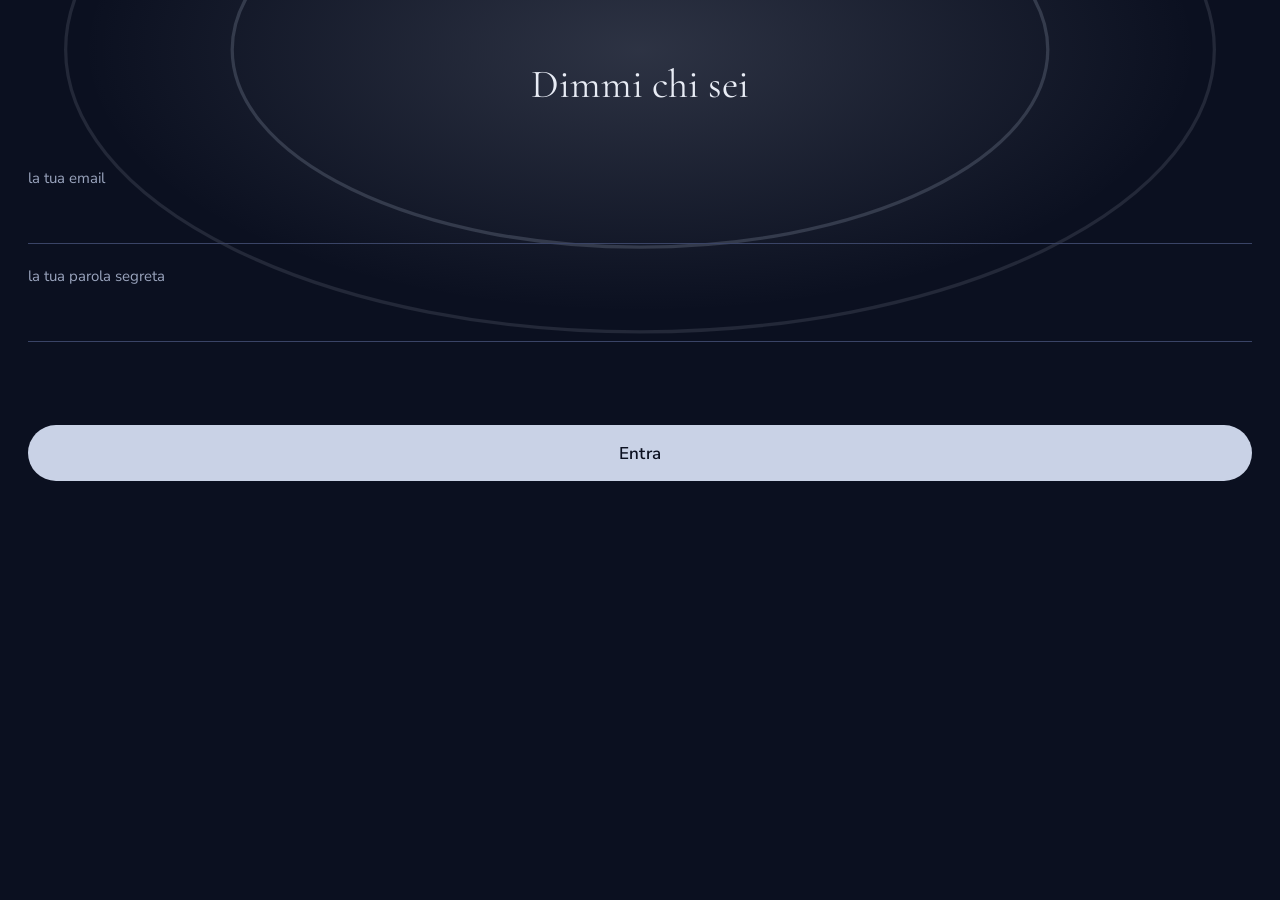
<file: index.html>
<!doctype html>
<html lang="it">
  <head>
    <meta charset="UTF-8" />
    <meta name="viewport" content="width=device-width, initial-scale=1, viewport-fit=cover, interactive-widget=resizes-content" />
    <meta name="theme-color" content="#0B1020" />
    <meta name="apple-mobile-web-app-capable" content="yes" />
    <meta name="apple-mobile-web-app-status-bar-style" content="black" />
    <meta name="apple-mobile-web-app-title" content="Pensatoio" />
    <link rel="preconnect" href="https://fonts.googleapis.com" />
    <link rel="preconnect" href="https://fonts.gstatic.com" crossorigin />
    <link href="https://fonts.googleapis.com/css2?family=Cormorant+Garamond:ital,wght@0,400;0,500;1,400&family=Nunito+Sans:wght@300;400;600&display=swap" rel="stylesheet" />
    <link rel="apple-touch-icon" href="./apple-touch-icon.png" />
    <link rel="icon" href="./icon.svg" />
    <title>Pensatoio</title>
    <script type="module" crossorigin src="./assets/index-C12NQzWV.js"></script>
    <link rel="stylesheet" crossorigin href="./assets/index-D9QVTyZO.css">
  <link rel="manifest" href="./manifest.webmanifest"><script id="vite-plugin-pwa:register-sw" src="./registerSW.js"></script></head>
  <body>
    <div id="root"></div>
  </body>
</html>
</file>
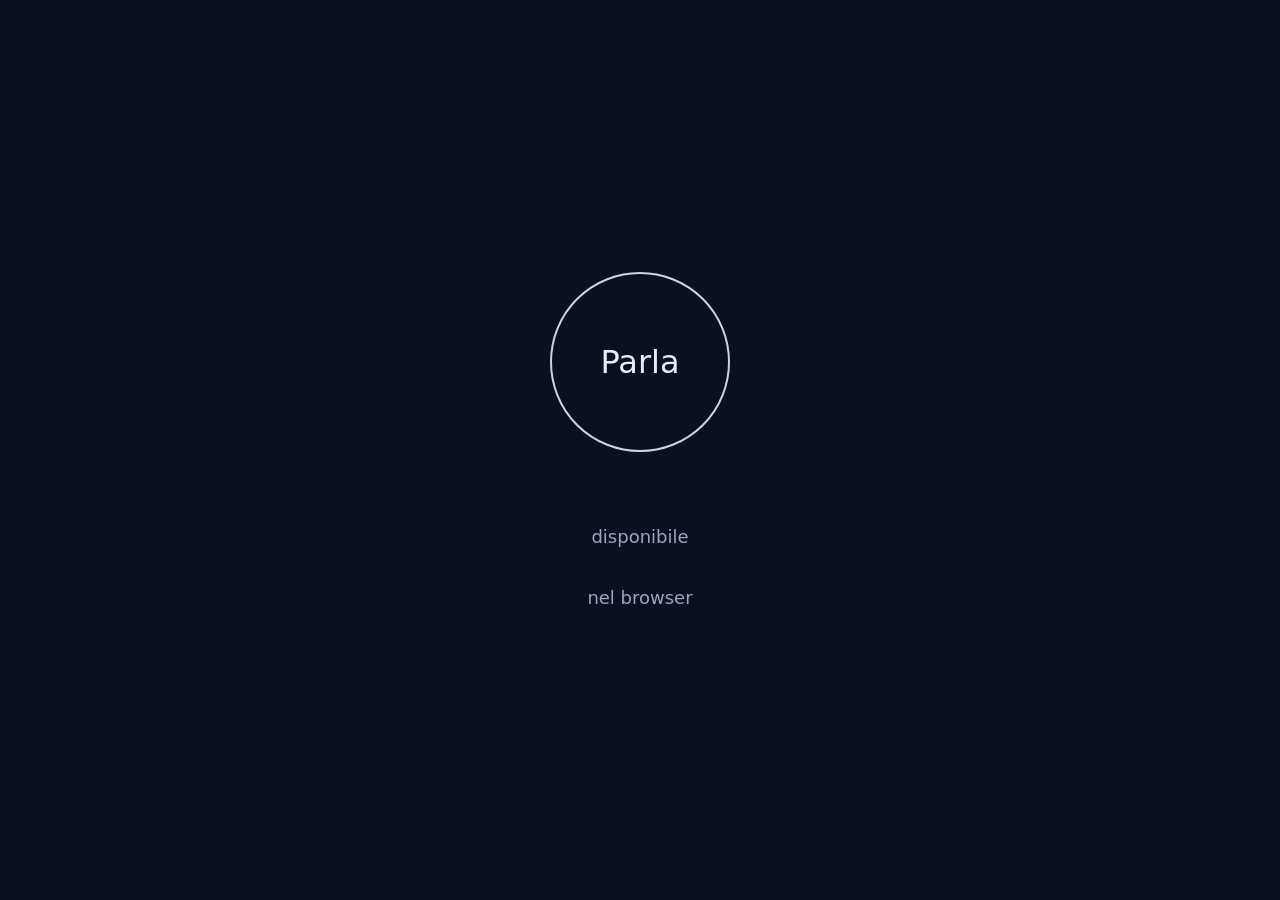
<file: prova-voce.html>
<!doctype html>
<html lang="it">
  <head>
    <meta charset="UTF-8" />
    <meta name="viewport" content="width=device-width, initial-scale=1, viewport-fit=cover" />
    <meta name="theme-color" content="#0B1020" />
    <!-- Niente manifest dell'app: "Aggiungi a Home" deve aprire questa pagina, non l'app -->
    <meta name="apple-mobile-web-app-capable" content="yes" />
    <meta name="apple-mobile-web-app-title" content="Prova voce" />
    <title>Prova voce</title>
    <style>
      html, body { margin: 0; background: #0B1020; color: #E8ECF5; }
      body {
        font-family: -apple-system, system-ui, sans-serif;
        min-height: 100vh;
        display: flex;
        flex-direction: column;
        align-items: center;
        justify-content: center;
        gap: 20px;
        padding: 24px;
        box-sizing: border-box;
        text-align: center;
      }
      button {
        width: 180px;
        height: 180px;
        border-radius: 50%;
        border: 2px solid #C9D2E6;
        background: #0B1020;
        color: #E8ECF5;
        font-size: 32px;
        font-family: inherit;
        -webkit-tap-highlight-color: transparent;
      }
      button:disabled { opacity: 0.4; }
      #frase { font-size: 24px; min-height: 1.4em; margin: 0; }
      .secondario { color: #9AA4BD; font-size: 18px; margin: 0; }
      #eventi { font-size: 15px; line-height: 1.5; max-width: 100%; overflow-wrap: anywhere; }
    </style>
  </head>
  <body>
    <button id="parla" type="button">Parla</button>
    <p id="frase"></p>
    <p id="stato" class="secondario"></p>
    <p id="tempo" class="secondario"></p>
    <p id="modo" class="secondario"></p>
    <p id="eventi" class="secondario"></p>
    <script>
      (function () {
        var bottone = document.getElementById('parla');
        var frase = document.getElementById('frase');
        var stato = document.getElementById('stato');
        var tempo = document.getElementById('tempo');
        var modo = document.getElementById('modo');

        var installata = window.navigator.standalone === true ||
          (window.matchMedia && window.matchMedia('(display-mode: standalone)').matches);
        modo.textContent = installata ? 'installata' : 'nel browser';

        var Riconoscimento = window.SpeechRecognition || window.webkitSpeechRecognition;
        if (!Riconoscimento) {
          stato.textContent = 'non disponibile';
          bottone.disabled = true;
          return;
        }
        stato.textContent = 'disponibile';

        var eventi = document.getElementById('eventi');

        // Una sessione per ogni tocco su "Parla". Gli eventi tardivi di una
        // sessione chiusa finiscono solo nel registro (quelli di una sessione
        // precedente con il suo numero, es. "#1 end 9,2"), non cambiano lo stato.
        var corrente = null;
        var numero = 0;
        var righe = [];

        function secondiDa(s) {
          return ((performance.now() - s.inizio) / 1000).toFixed(1).replace('.', ',');
        }

        function registra(s, nome) {
          var prefisso = corrente === s ? '' : '#' + s.numero + ' ';
          righe.push(prefisso + nome + ' ' + secondiDa(s));
          eventi.textContent = righe.join(' · ');
        }

        function mostraTempo(s) {
          tempo.textContent = secondiDa(s) + ' s';
        }

        function chiudi(s) {
          s.attiva = false;
          clearTimeout(s.timer);
          bottone.textContent = 'Parla';
        }

        function nessunRisultato(s) {
          s.concluso = true;
          mostraTempo(s);
          stato.textContent = 'nessun risultato';
        }

        function interrompi(s) {
          if (!s.attiva) return;
          if (!s.concluso) nessunRisultato(s);
          chiudi(s);
          registra(s, 'abort');
          try { s.rec.abort(); } catch (e) { registra(s, 'abort:' + e.name); }
        }

        function ferma(s) {
          // Secondo tocco su "Ferma": interrompe subito.
          if (s.fermata) {
            interrompi(s);
            return;
          }
          s.fermata = true;
          registra(s, 'stop');
          try { s.rec.stop(); } catch (e) { registra(s, 'stop:' + e.name); }
          // iOS a volte non risponde più: dopo 3 s senza "end" si interrompe.
          s.timer = setTimeout(function () { interrompi(s); }, 3000);
        }

        function parla() {
          var rec = new Riconoscimento();
          rec.lang = 'it-IT';
          rec.continuous = false;
          rec.interimResults = true;
          numero += 1;
          var s = { rec: rec, numero: numero, inizio: performance.now(),
                    attiva: true, concluso: false, fermata: false, timer: null };
          corrente = s;
          righe = [];

          ['audiostart', 'soundstart', 'speechstart', 'speechend', 'soundend', 'audioend']
            .forEach(function (nome) {
              rec.addEventListener(nome, function () { registra(s, nome); });
            });

          rec.onresult = function (event) {
            var parti = [];
            var definitiva = false;
            for (var i = 0; i < event.results.length; i++) {
              var parte = event.results[i][0].transcript;
              if (event.results[i].isFinal) {
                parte += ' (definitiva)';
                definitiva = true;
              }
              parti.push(parte);
            }
            var testo = parti.join(' ');
            registra(s, 'result:' + testo);
            // Anche a sessione chiusa (risultato dopo abort) le parole si vedono.
            if (corrente === s) frase.textContent = testo;
            if (!s.attiva) return;
            if (definitiva) {
              s.concluso = true;
              mostraTempo(s);
              stato.textContent = 'disponibile';
            }
          };
          rec.onnomatch = function () {
            registra(s, 'nomatch');
            if (s.attiva) nessunRisultato(s);
          };
          rec.onerror = function (event) {
            registra(s, 'error:' + event.error);
            if (!s.attiva) return;
            s.concluso = true;
            mostraTempo(s);
            stato.textContent = 'errore: ' + event.error;
          };
          rec.onend = function () {
            registra(s, 'end');
            if (!s.attiva) return;
            if (!s.concluso) nessunRisultato(s);
            chiudi(s);
          };

          frase.textContent = '';
          tempo.textContent = '';
          eventi.textContent = '';
          stato.textContent = 'in ascolto…';
          bottone.textContent = 'Ferma';
          try {
            rec.start();
          } catch (e) {
            registra(s, 'start:' + e.name);
            s.concluso = true;
            mostraTempo(s);
            stato.textContent = 'errore: ' + (e && e.name ? e.name : String(e));
            chiudi(s);
          }
        }

        bottone.addEventListener('click', function () {
          if (corrente && corrente.attiva) {
            ferma(corrente);
          } else {
            parla();
          }
        });
      })();
    </script>
  </body>
</html>
</file>
<file: assets/index-D9QVTyZO.css>
:root{--notte: #0B1020;--testo: #E8ECF5;--secondario: #9AA4BD;--argento: #C9D2E6;--acque: #7A86B8;--bordo: #3A4466;--sasso: #7D87A3}body{margin:0;background:var(--notte);color:var(--testo);font-family:Nunito Sans,system-ui,sans-serif;-webkit-tap-highlight-color:transparent}h1,h2{font-family:Cormorant Garamond,serif;font-weight:400}button,input{font:inherit;color:inherit}a{color:var(--secondario)}:focus-visible{outline:1px solid var(--argento);outline-offset:4px}.pz-nascosto{position:absolute;width:1px;height:1px;margin:-1px;padding:0;border:0;overflow:hidden;clip:rect(0 0 0 0);white-space:nowrap}.pz-schermo{position:relative;min-height:100dvh;box-sizing:border-box;overflow:hidden;display:flex;flex-direction:column;align-items:center;padding:calc(64px + env(safe-area-inset-top)) 28px calc(36px + env(safe-area-inset-bottom))}.pz-schermo>*{position:relative}.pz-schermo>.pz-bacino{position:absolute}.pz-titolo{margin:0;font-family:Cormorant Garamond,serif;font-weight:400;font-size:40px;line-height:1;color:var(--testo);text-align:center}.pz-bottone{width:100%;height:56px;box-sizing:border-box;border-radius:28px;border:0;background:var(--argento);color:var(--notte);font-size:17px;font-weight:600;letter-spacing:.02em;cursor:pointer}@keyframes pz-breathe{0%,to{transform:scale(1)}50%{transform:scale(1.04)}}@keyframes pz-glow{0%,to{opacity:.1}50%{opacity:.28}}@keyframes pz-ring{0%{transform:scale(.7);opacity:.55}to{transform:scale(1.9);opacity:0}}@keyframes pz-flow{0%{stroke-dashoffset:600}to{stroke-dashoffset:0}}@keyframes pz-twinkle{0%,to{opacity:.2}50%{opacity:1}}@keyframes pz-pebble{0%,to{box-shadow:0 0 18px #c9d2e64d}50%{box-shadow:0 0 36px #c9d2e699}}@keyframes pz-ascend{0%{stroke-dashoffset:1;opacity:0}8%{opacity:.7}55%{stroke-dashoffset:0;opacity:.7}85%{opacity:0}to{stroke-dashoffset:0;opacity:0}}@keyframes pz-emerge{0%{transform:translateY(26px);opacity:0}25%{opacity:.9}70%{transform:translateY(0);opacity:.9}to{transform:translateY(10px);opacity:0}}@keyframes pz-rise{0%{transform:translateY(0);opacity:0}20%{opacity:.8}90%{opacity:.5}to{transform:translateY(-180px);opacity:0}}@keyframes pz-ripple{0%{transform:scale(1);opacity:.5}to{transform:scale(2.4);opacity:0}}@keyframes pz-runner{0%{stroke-dashoffset:566}to{stroke-dashoffset:0}}@keyframes pz-sway{0%,to{transform:translate(0)}50%{transform:translate(-22px)}}@keyframes pz-sway-r{0%,to{transform:translate(0)}50%{transform:translate(18px)}}@keyframes pz-scende{0%{stroke-dashoffset:1}to{stroke-dashoffset:0}}.pz-basin{animation:pz-breathe 9s ease-in-out infinite}.pz-basin-2{animation-delay:-4s}.pz-glow{animation:pz-glow 6s ease-in-out infinite}.pz-ring{animation:pz-ring 3.5s ease-out infinite}.pz-ring-2{animation-delay:-1.75s}.pz-thread{stroke-dasharray:140 460;animation:pz-flow 8s linear infinite}.pz-star{animation:pz-twinkle 4.5s ease-in-out infinite}.pz-star-2{animation-delay:-2s}.pz-sel{animation:pz-pebble 4s ease-in-out infinite}.pz-ascend{stroke-dasharray:1 1;animation:pz-ascend 9s ease-in-out infinite}.pz-face{animation:pz-emerge 7s ease-in-out 1 forwards}.pz-rise{animation:pz-rise 9s ease-in-out infinite}.pz-rise-2{animation-delay:-3s}.pz-rise-3{animation-delay:-6s}.pz-ripple{animation:pz-ripple 4s ease-out infinite}.pz-ripple-2{animation-delay:-2s}.pz-runner{stroke-dasharray:36 530;animation:pz-runner 9s linear infinite}.pz-wave{animation:pz-sway 11s ease-in-out infinite}.pz-wave-2{animation:pz-sway-r 14s ease-in-out infinite}.pz-bacino{position:absolute;top:0;right:0;bottom:0;left:0;width:100%;height:100%;pointer-events:none}.pz-pietra{display:inline-flex;flex-direction:column;align-items:center;gap:8px;background:transparent;border:0;padding:0;color:var(--secondario);font-size:12px}button.pz-pietra{cursor:pointer;min-width:44px;min-height:44px;justify-content:center}.pz-pietra-sasso{display:flex;align-items:center;justify-content:center;box-sizing:border-box;border-radius:50%;border:1px solid var(--bordo);color:var(--argento);transition:background-color .6s ease,color .6s ease,border-color .6s ease}.pz-pietra-accesa{color:var(--testo);font-weight:600}.pz-pietra-accesa .pz-pietra-sasso{background:var(--argento);border-color:var(--argento);color:var(--notte);box-shadow:0 0 24px #c9d2e673}.pz-pietra-spenta .pz-pietra-sasso{color:var(--sasso)}.pz-sassolini{width:100%;display:flex;justify-content:space-between;align-items:flex-end}.pz-sassolino{display:flex;flex-direction:column;align-items:center;gap:12px;min-width:44px;min-height:44px;background:transparent;border:0;padding:0;color:var(--secondario);font-size:13px;cursor:pointer}.pz-sassolino[aria-pressed=true]{color:var(--testo);font-weight:600}.pz-sassolino-disco{position:relative;display:block;box-sizing:border-box;border-radius:50%;border:1px solid var(--sasso)}.pz-sassolino[aria-pressed=true] .pz-sassolino-disco{background:var(--argento);border-color:var(--argento);box-shadow:0 0 28px #c9d2e673}.pz-sassolino-onda{position:absolute;top:-1px;right:-1px;bottom:-1px;left:-1px;border-radius:50%;border:1px solid var(--argento)}.pz-sassolini-indicatore{display:inline-flex;gap:4px;color:var(--argento)}.pz-sassolini-indicatore>span{display:block;width:7px;height:7px;border-radius:50%;background:currentColor}.pz-anello{position:relative;width:160px;height:160px;display:flex;align-items:center;justify-content:center;touch-action:none;user-select:none;-webkit-user-select:none}.pz-anello>svg{position:absolute;top:0;right:0;bottom:0;left:0}.pz-anello-tocco{cursor:grab}.pz-anello:focus-within{outline:1px solid var(--argento);outline-offset:6px;border-radius:50%}.pz-anello-arco{transition:stroke-dashoffset 1s linear,opacity 3s ease}.pz-anello-minuti{font-family:Cormorant Garamond,serif;font-size:44px;line-height:1;color:var(--testo)}.pz-anello-frase{margin:0;max-width:110px;font-family:Cormorant Garamond,serif;font-size:22px;line-height:1.2;text-align:center;color:var(--testo)}.pz-login{margin-top:64px;width:100%;display:flex;flex-direction:column;gap:22px}.pz-campo{display:flex;flex-direction:column;gap:8px;font-size:15px;color:var(--secondario)}.pz-campo input{height:48px;box-sizing:border-box;border:0;border-bottom:1px solid var(--bordo);background:transparent;color:var(--testo);font-size:17px;padding:0 2px;border-radius:0}.pz-campo input:focus{outline:none;border-bottom-color:var(--argento)}.pz-login .pz-bottone{margin-top:18px}.pz-login .pz-bottone:disabled{opacity:.5;cursor:default}.pz-riga{margin:0;min-height:1.4em;font-size:15px;text-align:center;color:var(--argento)}.pz-spazio{flex:1}.pz-detta{display:block;margin:48px 0 0;quotes:"«" "»";font-family:Cormorant Garamond,serif;font-style:italic;font-size:22px;line-height:1.35;text-align:center;color:var(--argento);overflow-wrap:anywhere}.pz-detta-piccola{margin:0;font-size:19px;line-height:1.3;color:var(--secondario)}.pz-tondo{flex:none;width:48px;height:48px;box-sizing:border-box;border-radius:50%;border:1px solid var(--bordo);background:transparent;color:var(--secondario);display:flex;align-items:center;justify-content:center;padding:0;cursor:pointer;transition:opacity .6s ease}.pz-tondo-grande{width:64px;height:64px;border-color:var(--argento);color:var(--testo)}.pz-tondo:disabled{opacity:.35;cursor:default}.pz-tondo-vuoto{width:48px;height:48px;flex:none}.pz-link{min-height:44px;padding:0;border:0;background:transparent;color:var(--secondario);font-size:15px;text-align:left;cursor:pointer}.pz-schermo>.pz-impostazioni,.pz-schermo>.pz-lascia-stare{position:absolute;top:calc(12px + env(safe-area-inset-top));right:12px;width:44px;height:44px;border:0;padding:0;background:transparent;color:var(--secondario);display:flex;align-items:center;justify-content:center;cursor:pointer}.pz-dimmi-centro{margin-top:96px;width:100%;display:flex;flex-direction:column;align-items:center;gap:18px}.pz-dimmi-centro.pz-senza-voce{margin-top:140px}.pz-dimmi-voce{position:relative}.pz-microfono{width:96px;height:96px;border-radius:50%;border:0;padding:0;background:var(--argento);color:var(--notte);display:flex;align-items:center;justify-content:center;cursor:pointer;box-shadow:0 0 40px #c9d2e673;transition:opacity .6s ease,box-shadow .6s ease}.pz-microfono[aria-pressed=true]{box-shadow:0 0 56px #c9d2e6b3}.pz-microfono.pz-attenuato{opacity:.3;box-shadow:none;cursor:default}.pz-dimmi-tasto{position:absolute;top:50%;left:calc(100% + 22px);transform:translateY(-50%);border-color:transparent}.pz-dimmi-tastiera{width:100%;display:flex;align-items:center;gap:12px}.pz-dimmi-campo{flex:1;display:flex}.pz-dimmi-campo input{flex:1;min-width:0;height:48px;box-sizing:border-box;border:0;border-bottom:1px solid var(--bordo);border-radius:0;background:transparent;color:var(--testo);font-size:17px;padding:0 2px}.pz-dimmi-campo input:focus{outline:none;border-bottom-color:var(--argento)}.pz-dimmi-centro .pz-riga{min-height:1.4em}.pz-schermo>.pz-lascia-stare{right:auto;left:12px;transition:opacity .6s ease}.pz-lascia-stare:disabled{opacity:.35;cursor:default}.pz-dimmi-detta{width:100%}.pz-dimmi .pz-detta{margin-top:24px}.pz-capito{margin-top:36px;display:flex;align-items:center;gap:18px}.pz-capito-fette{margin:0;padding:0;list-style:none;display:flex;flex-direction:column;gap:10px}.pz-capito-fette li{display:flex;align-items:center;gap:8px;font-size:14px;color:var(--testo)}.pz-capito-fette .pz-pietra-sasso{border-color:var(--argento)}.pz-dimmi-basso{width:100%;display:flex;align-items:center;justify-content:space-between}.pz-dimmi-correggi{margin-top:18px;width:100%;min-height:44px;display:flex}.pz-pietre-titolo{margin:22px 0 0;font-size:36px;line-height:1;color:var(--testo);text-align:center}.pz-pietre-griglia{margin-top:36px;width:100%;display:grid;grid-template-columns:repeat(3,minmax(0,1fr));gap:22px 8px;justify-items:center}.pz-pietre-ricordo{margin:26px 0 0;font-size:13px;color:var(--secondario);text-align:center}.pz-fette-testa{display:flex;flex-direction:column;align-items:center;gap:10px}.pz-fette-nome{margin:0;font-size:34px;line-height:1;color:var(--testo)}.pz-fette-filo{position:relative;margin-top:40px;width:100%}.pz-fette-filo-svg{position:absolute;left:0;top:28px;width:56px;height:calc(100% - 56px);pointer-events:none}.pz-fette-scorre{stroke-dasharray:120 480;animation:pz-flow 9s linear infinite}.pz-fette-righe{position:relative;margin:0;padding:0;list-style:none;display:flex;flex-direction:column;gap:20px}.pz-fetta{width:100%;display:flex;align-items:center;gap:16px;min-height:56px;padding:0;border:0;background:transparent;color:var(--testo);font-size:15px;text-align:left;cursor:pointer}.pz-fetta .pz-pietra-sasso{background:var(--notte)}.pz-fetta .pz-pietra-accesa .pz-pietra-sasso{background:var(--argento)}.pz-fetta[aria-pressed=true] .pz-fetta-nome{font-weight:600}.pz-fetta .pz-sassolini-indicatore{margin-left:auto;color:var(--sasso)}.pz-fetta[aria-pressed=true] .pz-sassolini-indicatore{color:var(--argento)}.pz-domande{align-items:stretch;padding-top:calc(72px + env(safe-area-inset-top))}.pz-domande-testa{display:flex;align-items:center;gap:14px}.pz-domande-categoria{font-family:Cormorant Garamond,serif;font-size:26px;line-height:1.1;color:var(--testo)}.pz-domande-corpo{transition:opacity .5s ease}.pz-domande-titolo{margin:64px 0 0;font-size:40px;line-height:1.1;color:var(--testo)}.pz-domande-titolo:focus{outline:none}.pz-domande-sassi{margin-top:44px}.pz-domande-basso{display:flex;flex-direction:column;align-items:center;gap:22px}.pz-domande-puntini{display:flex;gap:10px}.pz-domande-puntini>span{display:block;width:8px;height:8px;box-sizing:border-box;border-radius:50%;border:1px solid var(--sasso)}.pz-domande-puntini>.pz-pieno{background:var(--argento);border-color:var(--argento)}.pz-link.pz-domande-nonloso{text-align:center;padding:0 12px}.pz-link:disabled{opacity:.35;cursor:default}.pz-domande-filo{stroke-dasharray:1 1;stroke-dashoffset:1;animation:pz-scende .5s ease-in forwards}.pz-domande-scende .pz-domande-corpo{opacity:.3}.pz-bottone:disabled{opacity:.5;cursor:default}.pz-bottone-chiaro{border:1px solid var(--argento);background:transparent;color:var(--testo)}.pz-link-centro{text-align:center;padding:0 12px}.pz-azioni{width:100%;display:flex;flex-direction:column;gap:14px;align-items:center}.pz-resto-pietre{display:flex;gap:14px}.pz-scelta{padding-top:calc(32px + env(safe-area-inset-top))}.pz-proposta{display:flex;flex-direction:column;align-items:center;gap:12px}.pz-scelta-cosa{margin:0;display:flex;flex-direction:column;align-items:center;gap:2px;text-align:center}.pz-scelta-ho{font-size:13px;color:var(--secondario)}.pz-scelta-nome{font-size:15px;color:var(--argento)}.pz-proposta-frase{margin:0;font-size:36px;line-height:1.1;text-align:center;color:var(--testo)}.pz-proposta-frase-lunga{font-size:32px}.pz-perche{display:flex;flex-direction:column;align-items:center;gap:4px;color:var(--secondario)}.pz-perche-icone{display:flex;align-items:center;gap:22px}.pz-perche-voce{display:flex;align-items:center;gap:6px}.pz-perche .pz-sassolini-indicatore{gap:3px}.pz-perche .pz-sassolini-indicatore>span{width:6px;height:6px}.pz-perche-frase{margin:0;font-size:14px;line-height:1.35;text-align:center}.pz-resto{min-height:36px;margin-bottom:16px;display:flex;flex-direction:column;align-items:center;gap:6px}.pz-scelta .pz-azioni{gap:8px}.pz-resto-frase{margin:0;font-size:13px;text-align:center;color:var(--secondario)}@keyframes pz-cloud{0%,to{transform:translateY(0)}50%{transform:translateY(-8px)}}@keyframes pz-wisp{0%{stroke-dashoffset:1;opacity:0}20%{opacity:.6}70%{stroke-dashoffset:0;opacity:.6}to{stroke-dashoffset:0;opacity:0}}@keyframes pz-nuvola-sale{0%{transform:translateY(80px);opacity:0}to{transform:translateY(0);opacity:1}}.pz-wisp{stroke-dasharray:1 1;animation:pz-wisp 8s ease-in-out infinite}.pz-wisp-2{animation-delay:-4s}.pz-durante-etichetta{margin:0;font-size:13px;letter-spacing:.18em;text-transform:uppercase;color:var(--secondario)}.pz-durante-anello{margin-top:22px}.pz-durante-fetta{margin-top:28px;display:flex;align-items:center;gap:14px}.pz-durante-frase{margin:0;font-size:36px;line-height:1;color:var(--testo)}.pz-nuvola-posto{width:100%}.pz-nuvola{width:100%;box-sizing:border-box;border-radius:32px;padding:22px 24px 20px;background:#c9d2e614;border:1px solid rgba(201,210,230,.22);box-shadow:0 0 40px #c9d2e61a;display:flex;flex-direction:column;gap:10px;animation:pz-nuvola-sale 1.6s ease-out backwards,pz-cloud 6s ease-in-out 1.6s infinite;transition:opacity 1.2s ease}.pz-nuvola-via{opacity:0}.pz-nuvola-frase{margin:0;font-family:Cormorant Garamond,serif;font-size:23px;line-height:1.3;color:var(--testo)}.pz-nuvola-piu{margin-top:6px;align-self:flex-start;width:44px;height:44px;box-sizing:border-box;border-radius:50%;border:1px solid var(--argento);background:transparent;color:var(--testo);padding:0;display:flex;align-items:center;justify-content:center;cursor:pointer}.pz-durante-azioni{margin-top:26px}.pz-sovrapposizione{position:fixed;top:0;right:0;bottom:0;left:0;z-index:10;overflow-y:auto;background:var(--notte)}@keyframes pz-settle{0%{transform:translateY(-220px);opacity:0}20%{opacity:.8}90%{opacity:.6}to{transform:translateY(0);opacity:0}}@keyframes pz-scioglie{0%{transform:translateY(0) scale(1);opacity:1}to{transform:translateY(56px) scale(.5);opacity:0}}.pz-settle{animation:pz-settle 9s ease-in-out infinite}.pz-settle-2{animation-delay:-3s}.pz-settle-3{animation-delay:-6s}.pz-chiusura-pietra{margin-top:110px;display:flex}.pz-serena .pz-pietra-sasso{border-color:var(--acque);box-shadow:0 0 28px #c9d2e624}.pz-chiusura-scioglie .pz-chiusura-pietra{animation:pz-scioglie 1.2s ease-in forwards}.pz-chiusura-titolo{margin:26px 0 0;font-size:44px;line-height:1;text-align:center;color:var(--testo)}.pz-chiusura-resto{margin-top:40px;min-height:36px;display:flex;justify-content:center}.pz-chiusura-quando{width:100%}.pz-chiusura-domanda{margin:0 0 22px;font-family:Cormorant Garamond,serif;font-size:26px;text-align:center;color:var(--testo)}.pz-chiusura-dopo{margin-top:40px}@keyframes pz-appare{0%{opacity:0}to{opacity:1}}.pz-volto-etichetta{margin:0;font-family:inherit;font-weight:400;font-size:13px;letter-spacing:.18em;text-transform:uppercase;color:var(--secondario)}.pz-volto-riga{margin:10px 0 0;font-size:15px;color:var(--secondario)}.pz-volto-acqua{margin-top:150px;width:300px;max-width:100%;height:240px;flex:none;border:0;padding:0;background:transparent;cursor:pointer;border-radius:50%}.pz-volto-parola{margin-top:24px;width:100%}.pz-volto-appare{display:flex;flex-direction:column;gap:12px;align-items:center;animation:pz-appare 1.6s ease-out .8s backwards}.pz-volto-contesto{margin:0;font-size:12px;letter-spacing:.16em;text-transform:uppercase;color:var(--secondario);text-align:center}.pz-volto-frase{margin:0;font-family:Cormorant Garamond,serif;font-size:27px;line-height:1.3;text-align:center;color:var(--testo)}.pz-volto-posto{display:block;height:56px}.pz-impostazioni-gruppo{margin-top:96px;width:100%;display:flex;flex-direction:column;align-items:center}.pz-impostazioni-domanda{margin:0;font-size:30px;line-height:1.2;text-align:center;color:var(--testo)}.pz-impostazioni-pietre{margin-top:36px;display:flex;gap:44px}.pz-impostazioni-magica{margin-top:72px;display:flex;align-items:center;gap:18px;color:var(--secondario)}.pz-impostazioni-nome{margin:0;font-family:Cormorant Garamond,serif;font-size:24px;line-height:1.2;color:var(--secondario)}.pz-impostazioni-riga{margin:4px 0 0;font-size:15px;color:var(--secondario)}.pz-impostazioni-bacino{margin-top:28px;min-height:56px;display:flex;align-items:center;gap:18px;padding:0;border:0;background:transparent;cursor:pointer}.pz-impostazioni-bacino .pz-impostazioni-nome{color:var(--testo)}.pz-impostazioni-bacino:disabled{opacity:.35;cursor:default}.pz-riepilogo{height:100dvh;min-height:0;align-items:stretch;padding-top:calc(20px + env(safe-area-inset-top))}.pz-riepilogo-titolo{margin:8px 0 0;font-size:34px;line-height:1;text-align:center;color:var(--testo)}.pz-riepilogo-vuoto{margin:120px 0 0;font-family:Cormorant Garamond,serif;font-size:26px;line-height:1.3;text-align:center;color:var(--argento)}.pz-riepilogo-lista{flex:1 1 auto;min-height:0;margin:20px -28px 0;padding:0 28px 28px;list-style:none;overflow-x:hidden;overflow-y:auto;overscroll-behavior:contain;-webkit-mask-image:linear-gradient(to bottom,#000 calc(100% - 28px),transparent);mask-image:linear-gradient(to bottom,#000 calc(100% - 28px),transparent);display:flex;flex-direction:column;gap:10px}.pz-riepilogo-lista~.pz-riepilogo-spazio{display:none}.pz-riepilogo-riga{position:relative;flex:none}.pz-riepilogo-dietro{position:absolute;top:0;right:0;bottom:0;left:0;display:flex;align-items:center;justify-content:flex-end;padding-right:18px;border-radius:20px;background:#c9d2e614;color:var(--argento);font-size:15px;pointer-events:none}.pz-riepilogo-sopra{position:relative;border-radius:20px;background:var(--notte);touch-action:pan-y;user-select:none;-webkit-user-select:none;-webkit-touch-callout:none;transition:transform .25s ease,opacity .45s ease}.pz-riepilogo-sopra.pz-trascina{transition:none}.pz-riepilogo-testa{width:100%;min-height:72px;display:flex;align-items:center;gap:14px;padding:8px 0;border:0;background:transparent;color:var(--testo);text-align:left;cursor:pointer}.pz-riepilogo-testa .pz-pietra{flex:none}.pz-riepilogo-corpo{min-width:0;flex:1;display:flex;flex-direction:column;gap:3px}.pz-riepilogo-categoria{font-family:Cormorant Garamond,serif;font-size:22px;line-height:1.1;color:var(--testo)}.pz-riepilogo-frase{display:-webkit-box;-webkit-box-orient:vertical;-webkit-line-clamp:2;line-clamp:2;overflow:hidden;font-family:Cormorant Garamond,serif;font-style:italic;font-size:18px;line-height:1.25;color:var(--secondario);overflow-wrap:anywhere}.pz-riepilogo-frase:before{content:"«"}.pz-riepilogo-frase:after{content:"»"}.pz-riepilogo-resto{margin-top:3px;display:flex;flex-wrap:wrap;align-items:center;gap:6px 12px}.pz-riepilogo-pietrine{display:flex;flex-wrap:wrap;gap:6px}.pz-riepilogo-quando{font-size:13px;color:var(--secondario)}.pz-riepilogo-aperta{padding:4px 0 8px 66px;display:flex;flex-direction:column;align-items:flex-start;gap:4px}.pz-riepilogo-fette{width:100%;margin:0;padding:0;list-style:none;display:grid;grid-template-columns:repeat(3,minmax(0,1fr));gap:10px 6px}.pz-riepilogo-fetta{width:100%;min-height:44px;display:flex;flex-direction:column;align-items:center;gap:6px;padding:0;border:0;background:transparent;color:var(--secondario);font-size:12px;line-height:1.2;text-align:center;cursor:pointer}.pz-riepilogo-fetta[aria-pressed=true]{color:var(--testo);font-weight:600}.pz-riepilogo-fetta[aria-disabled=true]{cursor:default}.pz-riepilogo-fetta .pz-pietra-accesa .pz-pietra-sasso{box-shadow:0 0 14px #c9d2e659}.pz-riepilogo-fetta-sasso{position:relative;display:flex}.pz-riepilogo-fatta{opacity:.55}.pz-riepilogo-spunta{position:absolute;right:-4px;bottom:-2px;width:20px;height:20px;box-sizing:border-box;border-radius:50%;border:1px solid var(--argento);background:var(--notte);color:var(--argento);display:flex;align-items:center;justify-content:center}.pz-riepilogo-lascia{align-self:center;color:var(--argento)}.pz-riepilogo-basso{flex:none;min-height:48px;margin-top:8px;display:flex;align-items:center;justify-content:center;gap:14px;font-size:15px;color:var(--secondario)}.pz-riepilogo-ripensaci{color:var(--testo);text-decoration:underline;text-underline-offset:4px;padding:0 8px}@media(prefers-reduced-motion:reduce){*,*:before,*:after{animation:none!important;transition:none!important}.pz-face{opacity:.9}.pz-ascend{stroke-dashoffset:0;opacity:.7}}
</file>
